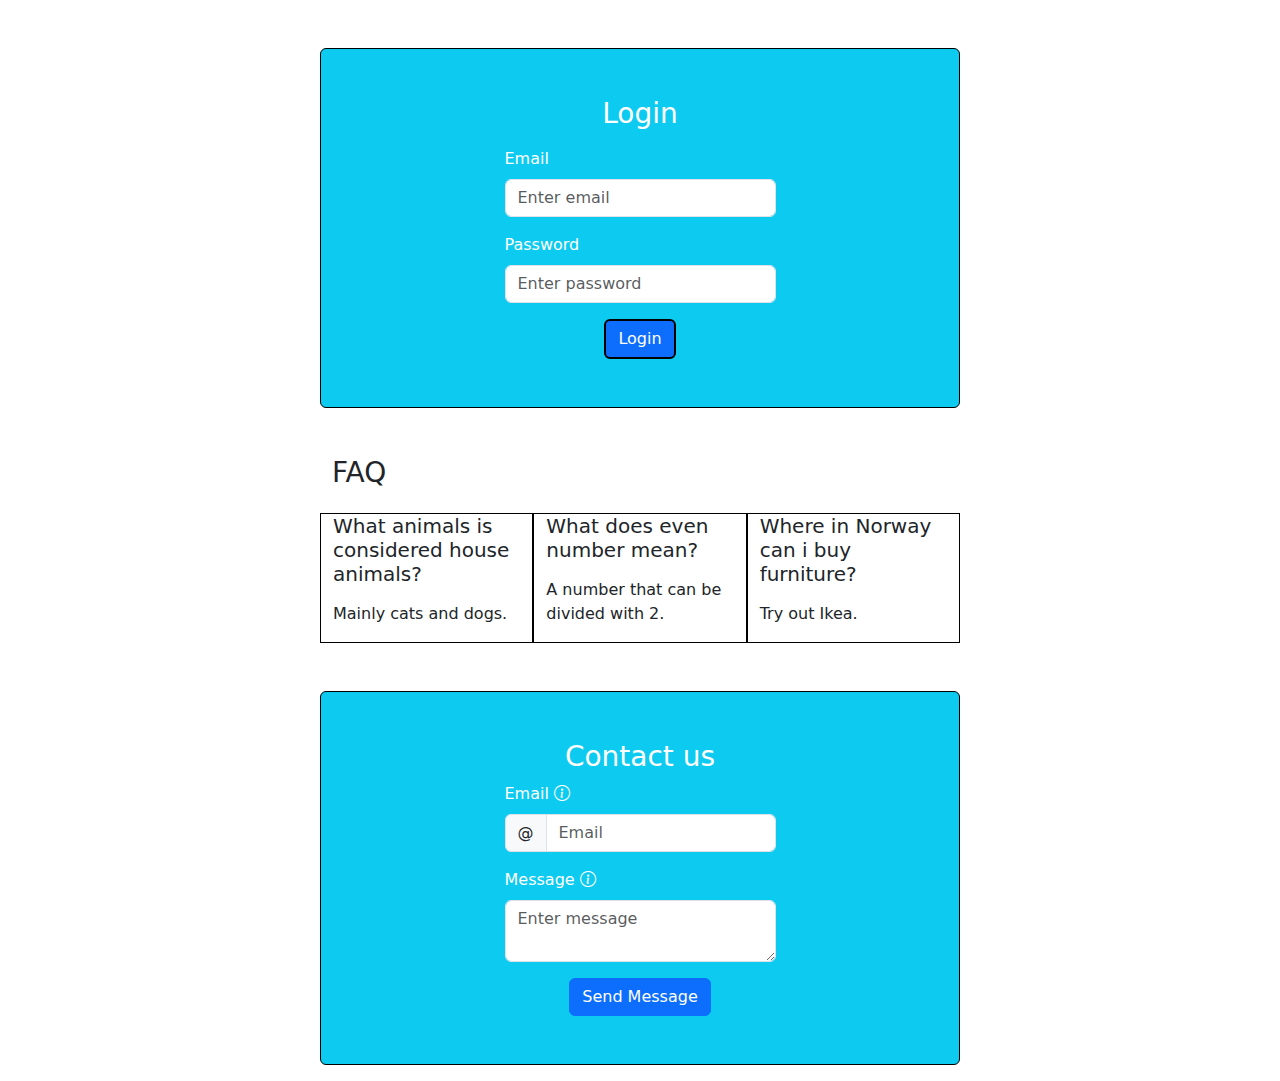
<file: index.html>
<!DOCTYPE html>
<html lang="en">
<head>
    <meta charset="UTF-8">
    <meta name="viewport" content="width=device-width, initial-scale=1.0">
    <title>Document</title>
    <link
        href="https://cdn.jsdelivr.net/npm/bootstrap@5.3.0/dist/css/bootstrap.min.css"
        rel="stylesheet"
    />

    <link
        href="https://cdn.jsdelivr.net/npm/bootstrap-icons@1.11.3/font/bootstrap-icons.css"
        rel="stylesheet"
    />

    <script
        src="https://cdn.jsdelivr.net/npm/bootstrap@5.3.0/dist/js/bootstrap.bundle.min.js"
        defer
    ></script>

    <link rel="stylesheet" href="css/style.css">
    <script src="src/main.js" defer></script>
</head>
    
<body class="m-0 p-0 min-vh-100 flex flex-column">
    <form id="loginForm" class="container p-5 border border-black border-1 mt-5 bg-info text-white rounded d-flex flex-column align-items-center w-50">    
        <h1 class="fs-3 mb-3">Login</h1>
        
        <!--Error message-->
        <div class="alert alert-danger d-none" id="loginMessage" role="alert">
            There was an error with the server
        </div>

        <!--email input-->
        <div class="mb-3 w-50">
            <label for="email" class="form-label">Email</label>
            <input type="email" class="form-control container-fluid" id="email" placeholder="Enter email" required>
        </div>

        <!--password input-->
        <div class="mb-3 w-50">
            <label for="password" class="form-label">Password</label>
            <input type="password" class="form-control containder-fluid" id="password" placeholder="Enter password" required>
        </div>

        <!--Submit button-->
        <button type="submit" class="btn btn-primary border border-black border-2" id="button">Login</button>
    </form>

    <section class="container w-50 mt-5" id="faq">
        <h1 class="fs-3">FAQ</h1>
        <div class="row">
            <div class="container border border-black border-1 col-md-4 mt-3">
                <h2 class="fs-5">What animals is considered house animals?</h2>
                <p class="fs-6 mt-3">Mainly cats and dogs.</p>
            </div>
            <div class="container border border-black border-1 col-md-4 mt-3">
                <h2 class="fs-5">What does even number mean?</h2>
                <p class="fs-6 mt-3">A number that can be divided with 2.</p>
            </div>
            <div class="container border border-black border-1 col-md-4 mt-3">
                <h2 class="fs-5">Where in Norway can i buy furniture?</h2>
                <p class="fs-6 mt-3">Try out Ikea.</p>
            </div>
        </div>
    </section>

    <form id="contactForm" class="container p-5 border border-black border-1 mt-5 bg-info text-white rounded d-flex flex-column align-items-center w-50 mb-3">
        <div class="d-none" id="contactMessage" role="alert"></div>
        
        <h1 class="fs-3">Contact us</h1>

        <div class="mb-3 w-50">
            <label class="form-label" for="emailGroup">
            Email
            <i 
                id="emailInfo"
                class="bi bi-info-circle"
                data-bs-toggle="tooltip"
                data-bs-placement="right"
                title="Enter an valid email">
            </i>
            </label>
            
            <div class="input-group">
                <span class="input-group-text" id="at">@</span>
                <input 
                    type="text" 
                    class="form-control"
                    id="emailGroup"
                    aria-label="email"
                    aria-describedby="at"
                    placeholder="Email"
                    required
                >
            </div>
        </div>
        <div class="mb-3 w-50">
            <label class="form-label" for="messageContainer">
                Message
                <i 
                id="messageInfo"
                class="bi bi-info-circle"
                data-bs-toggle="tooltip"
                data-bs-placement="right"
                title="Write a message">
            </i>
            </label>
            <textarea 
            class="form-control" 
            id="messageContainer" 
            placeholder="Enter message"
            oninput="autoAdjust(this)"
            maxlength="200"
            required
            ></textarea>
        </div>

        <button type="submit" id="contactButton" class="btn btn-primary">Send Message</button>
    </form>
    
    <!--toast notification /modal window-->
    <div class="position-fixed bottom-0 end-0 p-3 z-3">
        <div 
            id="modal"
            class="toast"
            role="alert"
            aria-live="assertive"
            aria-atomic="true"
        >
            <div class="toast-header">
                <i class="bi bi-info-circle me-2"></i>
                <strong class="me-auto">Sending message</strong>
                <small>Just now</small>
                <button
                    type="button"
                    class="btn-close"
                    data-bs-dismiss="toast"
                    aria-label="close"
                ></button>
            </div>
            <div class="toast-body bg-light text-dark">Sending message to website.com</div>
        </div>
    </div>
</body>
</html>
</file>
<file: css/style.css>
/*Animations*/
@keyframes spinner{
    0%{transform: rotate(0deg);}
    100%{transform: rotate(360deg);}
}
</file>
